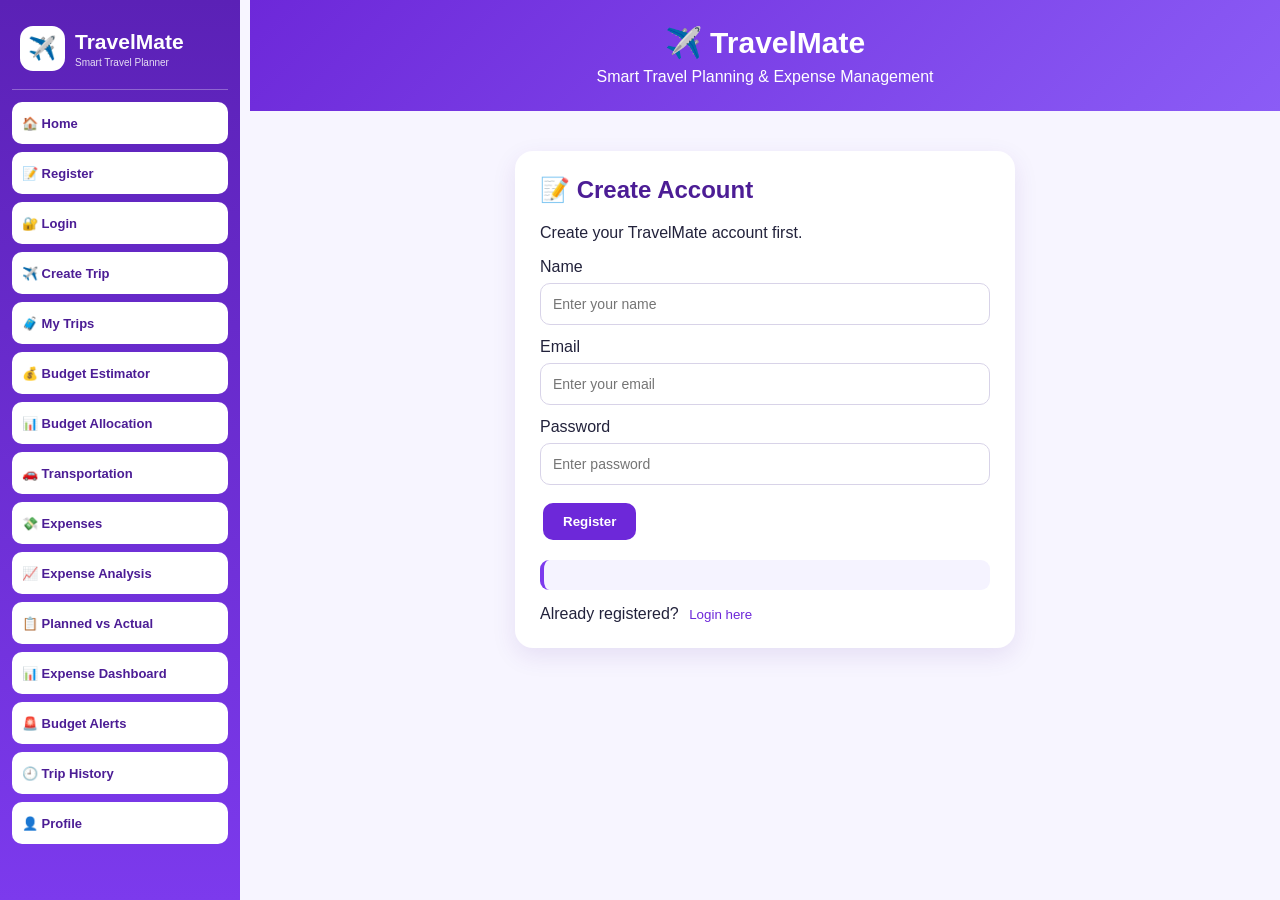
<file: index.html>
<!DOCTYPE html>
<html lang="en">
<head>
<meta charset="UTF-8">
<meta name="viewport" content="width=device-width, initial-scale=1.0">

<title>TravelMate - Smart Travel Planner</title>

<style>

*{
box-sizing:border-box;
}

body{
margin:0;
font-family:Arial,sans-serif;
background:#f7f5ff;
color:#22223b;
padding-left:250px;
}

nav{
position:fixed;
left:0;
top:0;
width:240px;
height:100vh;
background:linear-gradient(180deg,#5b21b6,#7c3aed);
padding:18px 12px;
overflow-y:auto;
z-index:1000;
}

.sidebar-brand{
display:flex;
align-items:center;
gap:10px;
padding:8px 8px 18px;
margin-bottom:8px;
border-bottom:1px solid rgba(255,255,255,.3);
}

.brand-logo{
width:45px;
height:45px;
display:flex;
align-items:center;
justify-content:center;
background:white;
border-radius:13px;
font-size:23px;
}

.brand-title{
color:white;
font-size:21px;
font-weight:bold;
}

.brand-subtitle{
color:white;
font-size:10px;
opacity:.85;
margin-top:3px;
}

nav button{
width:100%;
min-height:42px;
padding:10px;
margin:4px 0;
border:none;
border-radius:10px;
background:white;
color:#4c1d95;
text-align:left;
font-size:13px;
font-weight:bold;
cursor:pointer;
}

nav button:hover{
background:#ede9fe;
color:#6d28d9;
}

header{
background:linear-gradient(135deg,#6d28d9,#8b5cf6);
color:white;
text-align:center;
padding:25px;
}

header h1{
margin:0;
font-size:30px;
}

header p{
margin:8px 0 0;
}

.container{
width:94%;
max-width:1100px;
margin:25px auto;
}

.card{
background:white;
padding:25px;
margin-bottom:22px;
border-radius:18px;
box-shadow:0 8px 25px rgba(76,29,149,.10);
}

.card h2{
color:#4c1d95;
margin-top:0;
}

.card h3{
color:#5b21b6;
}

input,
select{
width:100%;
padding:12px;
margin:7px 0 13px;
border:1px solid #d8d3e8;
border-radius:10px;
background:white;
font-size:14px;
}

input:focus,
select:focus{
outline:none;
border-color:#7c3aed;
}

.main-btn{
background:#6d28d9;
color:white;
padding:11px 20px;
margin:5px 3px;
border:none;
border-radius:10px;
cursor:pointer;
font-weight:bold;
}

.main-btn:hover{
background:#5b21b6;
}

.edit-btn{
background:#f59e0b;
color:white;
padding:8px 13px;
border:none;
border-radius:8px;
cursor:pointer;
}

.delete-btn{
background:#dc2626;
color:white;
padding:8px 13px;
border:none;
border-radius:8px;
cursor:pointer;
}

.result{
margin-top:15px;
padding:15px;
background:#f5f3ff;
border-left:4px solid #7c3aed;
border-radius:9px;
}

.trip-box,
.expense-box{
background:#faf9ff;
border:1px solid #e5e0f5;
padding:16px;
margin:12px 0;
border-radius:12px;
}

.dashboard-grid{
display:grid;
grid-template-columns:repeat(2,1fr);
gap:15px;
}

.dashboard-box{
background:#faf9ff;
border:1px solid #e5e0f5;
padding:20px;
border-radius:12px;
text-align:center;
}

.dashboard-number{
font-size:28px;
font-weight:bold;
color:#6d28d9;
}

.profile-header{
display:flex;
align-items:center;
gap:15px;
}

.profile-icon{
width:65px;
height:65px;
display:flex;
align-items:center;
justify-content:center;
background:#ede9fe;
color:#6d28d9;
border-radius:50%;
font-size:32px;
}

.auth-card{
max-width:500px;
margin:40px auto;
}

.auth-switch{
margin-top:15px;
}

.auth-switch button{
background:none;
color:#6d28d9;
border:none;
cursor:pointer;
}

.hidden{
display:none !important;
}

@media(max-width:768px){

body{
padding-left:190px;
}

nav{
width:180px;
}

nav button{
font-size:11px;
padding:8px;
}

.brand-title{
font-size:17px;
}

.brand-subtitle{
font-size:8px;
}

.dashboard-grid{
grid-template-columns:1fr;
}

header h1{
font-size:23px;
}

}

</style>
</head>

<body>

<nav>

<div class="sidebar-brand">

<div class="brand-logo">
✈️
</div>

<div>

<div class="brand-title">
TravelMate
</div>

<div class="brand-subtitle">
Smart Travel Planner
</div>

</div>

</div>

<button onclick="showSection('homeSection')">
🏠 Home
</button>

<button onclick="showSection('registerSection')">
📝 Register
</button>

<button onclick="showSection('loginSection')">
🔐 Login
</button>

<button onclick="showSection('tripSection')">
✈️ Create Trip
</button>

<button onclick="showSection('myTripsSection');loadTrips()">
🧳 My Trips
</button>

<button onclick="showSection('budgetSection')">
💰 Budget Estimator
</button>

<button onclick="showSection('allocationSection')">
📊 Budget Allocation
</button>

<button onclick="showSection('transportSection')">
🚗 Transportation
</button>

<button onclick="showSection('expenseSection');loadExpenses()">
💸 Expenses
</button>

<button onclick="showSection('analysisSection');loadExpenseAnalysis()">
📈 Expense Analysis
</button>

<button onclick="showSection('plannedActualSection');loadPlannedActual()">
📋 Planned vs Actual
</button>

<button onclick="showSection('dashboardSection');loadExpenseDashboard()">
    📊 Expense Dashboard
</button>

<button onclick="showSection('alertSection')">
🚨 Budget Alerts
</button>

<button onclick="showSection('historySection');loadTripHistory()">
🕘 Trip History
</button>

<button onclick="showProfile()">
👤 Profile
</button>

</nav>

<header>

<h1>
✈️ TravelMate
</h1>

<p>
Smart Travel Planning & Expense Management
</p>

</header>

<div class="container">

    <!-- HOME SECTION -->

<section id="homeSection" class="card">

<h2>🏠 Welcome to TravelMate</h2>

<p>
Plan your trips, manage expenses, compare transportation,
track budgets and maintain your travel history in one place.
</p>

<div class="dashboard-grid">

<div class="dashboard-box">
<div class="dashboard-number">✈️</div>
<h3>Plan Trips</h3>
<p>Create and manage your trips easily.</p>
</div>

<div class="dashboard-box">
<div class="dashboard-number">💰</div>
<h3>Manage Budget</h3>
<p>Estimate and track your travel budget.</p>
</div>

<div class="dashboard-box">
<div class="dashboard-number">💸</div>
<h3>Track Expenses</h3>
<p>Add and analyze your travel expenses.</p>
</div>

<div class="dashboard-box">
<div class="dashboard-number">📊</div>
<h3>Travel Analytics</h3>
<p>View planned and actual expenses.</p>
</div>

</div>

</section>


<!-- REGISTER SECTION -->

<section id="registerSection" class="card auth-card hidden">

<h2>📝 Create Account</h2>

<p>Create your TravelMate account first.</p>

<label>Name</label>

<input
type="text"
id="registerName"
placeholder="Enter your name"
>

<label>Email</label>

<input
type="email"
id="registerEmail"
placeholder="Enter your email"
>

<label>Password</label>

<input
type="password"
id="registerPassword"
placeholder="Enter password"
>

<button
class="main-btn"
onclick="registerUser()"
>
Register
</button>

<div
id="registerResult"
class="result"
>
</div>

<div class="auth-switch">

Already registered?

<button onclick="showSection('loginSection')">
Login here
</button>

</div>

</section>


<!-- LOGIN SECTION -->

<section id="loginSection" class="card auth-card hidden">

<h2>🔐 Login</h2>

<p>Login to continue to TravelMate.</p>

<label>Email</label>

<input
type="email"
id="loginEmail"
placeholder="Enter your email"
>

<label>Password</label>

<input
type="password"
id="loginPassword"
placeholder="Enter password"
>

<button
class="main-btn"
onclick="loginUser()"
>
Login
</button>

<div
id="loginResult"
class="result"
>
</div>

<div class="auth-switch">

Don't have an account?

<button onclick="showSection('registerSection')">
Register here
</button>

</div>

</section>


<!-- CREATE TRIP SECTION -->

<section id="tripSection" class="card hidden">

<h2>✈️ Create Trip</h2>

<input
type="hidden"
id="tripId"
>

<label>From</label>

<input
type="text"
id="fromPlace"
placeholder="Enter starting place"
>

<label>To</label>

<input
type="text"
id="toPlace"
placeholder="Enter destination"
>

<label>Start Date</label>

<input
type="date"
id="startDate"
>

<label>End Date</label>

<input
type="date"
id="endDate"
>

<label>Budget</label>

<input
type="number"
id="tripBudget"
placeholder="Enter trip budget"
>

<button
class="main-btn"
onclick="saveTrip()"
>
Create Trip
</button>

<button
class="main-btn hidden"
id="updateTripBtn"
onclick="updateTrip()"
>
Update Trip
</button>

<button
class="main-btn"
onclick="clearTripForm()"
>
Clear
</button>

<div
id="tripResult"
class="result"
>
</div>

</section>


<!-- MY TRIPS SECTION -->

<section id="myTripsSection" class="card hidden">

<h2>🧳 My Trips</h2>

<div id="tripsContainer">

<p>No trips loaded.</p>

</div>

</section>


<!-- BUDGET ESTIMATOR SECTION -->

<section id="budgetSection" class="card hidden">

<h2>💰 Budget Estimator</h2>

<label>Number of Days</label>

<input
type="number"
id="budgetDays"
placeholder="Example: 5"
>

<label>Daily Cost</label>

<input
type="number"
id="dailyCost"
placeholder="Example: 1000"
>

<label>Transportation Cost</label>

<input
type="number"
id="transportCost"
placeholder="Example: 2000"
>

<label>Accommodation Cost</label>

<input
type="number"
id="accommodationCost"
placeholder="Example: 3000"
>

<button
class="main-btn"
onclick="calculateBudget()"
>
Calculate Budget
</button>

<div
id="budgetResult"
class="result"
>
</div>

</section>

   <!-- BUDGET ALLOCATION -->

<section id="allocationSection" class="card hidden">

<h2>📊 Budget Allocation</h2>

<label>Total Budget</label>

<input
type="number"
id="allocationBudget"
placeholder="Enter total budget"
>

<label>Food Percentage</label>

<input
type="number"
id="foodPercent"
placeholder="Example: 30"
>

<label>Travel Percentage</label>

<input
type="number"
id="travelPercent"
placeholder="Example: 25"
>

<label>Accommodation Percentage</label>

<input
type="number"
id="accommodationPercent"
placeholder="Example: 30"
>

<label>Others Percentage</label>

<input
type="number"
id="otherPercent"
placeholder="Example: 15"
>

<button
class="main-btn"
onclick="calculateAllocation()"
>
Calculate Allocation
</button>

<div
id="allocationResult"
class="result"
>
</div>

</section>


<!-- TRANSPORTATION -->

<section id="transportSection" class="card hidden">

<h2>🚗 Transportation Comparison</h2>

<label>Distance (KM)</label>

<input
type="number"
id="distance"
placeholder="Enter distance"
>

<button
class="main-btn"
onclick="compareTransport()"
>
Compare
</button>

<div
id="transportResult"
class="result"
>
</div>

</section>


<!-- EXPENSE SECTION -->

<section id="expenseSection" class="card hidden">

<h2>💸 Expenses</h2>

<label>Expense Name</label>

<input
type="text"
id="expenseName"
placeholder="Example: Food"
>

<label>Category</label>

<select id="expenseCategory">

<option value="Food">Food</option>

<option value="Travel">Travel</option>

<option value="Accommodation">Accommodation</option>

<option value="Shopping">Shopping</option>

<option value="Others">Others</option>

</select>

<label>Amount</label>

<input
type="number"
id="expenseAmount"
placeholder="Enter amount"
>

<label>Expense Date</label>

<input
type="date"
id="expenseDate"
>

<button
class="main-btn"
onclick="addExpense()"
>
Add Expense
</button>

<div
id="expenseResult"
class="result"
>
</div>

<h3>My Expenses</h3>

<div id="expenseList">

<p>No expenses loaded.</p>

</div>

</section>


<!-- EXPENSE ANALYSIS -->

<section id="analysisSection" class="card hidden">

    <h2>📈 Expense Analysis</h2>

    <!-- TOTAL & HIGHEST EXPENSE -->
    <div class="dashboard-grid">

        <div class="dashboard-box">
            <h3>Total Expense</h3>

            <div
                id="analysisTotal"
                class="dashboard-number"
            >
                ₹0
            </div>
        </div>


        <div class="dashboard-box">
            <h3>Highest Expense</h3>

            <div
                id="analysisHighest"
                class="dashboard-number"
            >
                No expenses
            </div>
        </div>

    </div>


    <!-- CATEGORY WISE EXPENSES -->

    <div
        id="analysisResult"
        class="result"
    >
    </div>

</section>


<!-- PLANNED VS ACTUAL -->

<section id="plannedActualSection" class="card hidden">

<h2>📋 Planned vs Actual</h2>

<label>Planned Budget</label>

<input
type="number"
id="plannedAmount"
placeholder="Enter planned amount"
>

<label>Actual Expense</label>

<input
type="number"
id="actualAmount"
placeholder="Enter actual expense"
>

<button
class="main-btn"
onclick="calculatePlannedActual()"
>
Compare
</button>

<div
id="plannedActualResult"
class="result"
>
</div>

</section>


  <!-- EXPENSE DASHBOARD -->

<section id="dashboardSection" class="card hidden">

    <h2>📊 Expense Dashboard</h2>

    <div class="dashboard-grid">

        <div class="dashboard-box">

            <h3>💰 Total Expense</h3>

            <div
                id="dashboardTotalExpense"
                class="dashboard-number"
            >
                ₹0
            </div>

        </div>


        <div class="dashboard-box">

            <h3>🔝 Highest Expense</h3>

            <div
                id="dashboardHighestExpense"
                class="dashboard-number"
            >
                ₹0
            </div>

        </div>


        <div class="dashboard-box">

            <h3>🍴 Food</h3>

            <div
                id="dashboardFoodExpense"
                class="dashboard-number"
            >
                ₹0
            </div>

        </div>


        <div class="dashboard-box">

            <h3>🚌 Travel</h3>

            <div
                id="dashboardTravelExpense"
                class="dashboard-number"
            >
                ₹0
            </div>

        </div>


        <div class="dashboard-box">

            <h3>🏨 Accommodation</h3>

            <div
                id="dashboardAccommodationExpense"
                class="dashboard-number"
            >
                ₹0
            </div>

        </div>


        <div class="dashboard-box">

            <h3>🛍️ Shopping</h3>

            <div
                id="dashboardShoppingExpense"
                class="dashboard-number"
            >
                ₹0
            </div>

        </div>


        <div class="dashboard-box">

            <h3>📦 Others</h3>

            <div
                id="dashboardOthersExpense"
                class="dashboard-number"
            >
                ₹0
            </div>

        </div>

    </div>

    <div
        id="dashboardResult"
        class="result"
    >
    </div>

</section>


<!-- BUDGET ALERTS -->

<section id="alertSection" class="card hidden">

<h2>🚨 Budget Alerts</h2>

<label>Total Budget</label>

<input
type="number"
id="alertBudget"
placeholder="Enter total budget"
>

<label>Current Expenses</label>

<input
type="number"
id="alertExpenses"
placeholder="Enter expenses"
>

<button
class="main-btn"
onclick="checkBudgetAlert()"
>
Check Budget
</button>

<div
id="alertResult"
class="result"
>
</div>

</section>


<!-- TRIP HISTORY -->

<section id="historySection" class="card hidden">

<h2>🕘 Trip History</h2>

<div id="tripHistoryContainer">

<p>Trip history will appear here.</p>

</div>

</section>


  <!-- PROFILE -->

<section id="profileSection" class="card hidden">

<div class="profile-header">

<div class="profile-icon">
👤
</div>

<div>

<h2>My Profile</h2>

<p>
Manage your TravelMate profile
</p>

</div>

</div>

<label>Name</label>

<input
type="text"
id="profileName"
placeholder="Enter your name"
>

<label>Email</label>

<input
type="email"
id="profileEmail"
placeholder="Email"
>

<label>Phone</label>

<input
type="text"
id="profilePhone"
placeholder="Enter phone number"
>

<button
class="main-btn"
onclick="updateProfile()"
>
Update Profile
</button>

<button
class="main-btn"
onclick="logoutUser()"
>
Logout
</button>

<div
id="profileResult"
class="result"
>
</div>

</section>

<script>

const BASE_URL = "http://localhost/TravelMate/backend/";

function getCurrentUser(){

    return localStorage.getItem("currentUser");

}


function showSection(sectionId){

    const sections = document.querySelectorAll("section");

    sections.forEach(function(section){

        section.classList.add("hidden");

    });

    const selected =
        document.getElementById(sectionId);

    if(selected){

        selected.classList.remove("hidden");

    }

}

/* REGISTER */

async function registerUser(){

    const name =
        document.getElementById("registerName").value.trim();

    const email =
        document.getElementById("registerEmail").value.trim();

    const password =
        document.getElementById("registerPassword").value.trim();

    const result =
        document.getElementById("registerResult");

    if(name === "" || email === "" || password === ""){

        result.innerHTML =
            "Please fill all fields.";

        return;
    }

    try{

        const response = await fetch(
            BASE_URL + "register.php",
            {
                method: "POST",

                headers: {
                    "Content-Type": "application/json"
                },

                body: JSON.stringify({
                    name: name,
                    email: email,
                    password: password
                })
            }
        );

        const data = await response.json();

        if(data.success){

            result.innerHTML =
                "Registration successful. Please login.";

            document.getElementById("loginEmail").value =
                email;

            document.getElementById("registerName").value =
                "";

            document.getElementById("registerEmail").value =
                "";

            document.getElementById("registerPassword").value =
                "";

            setTimeout(function(){

                showSection("loginSection");

            }, 1000);

        }
        else{

            result.innerHTML =
                data.message || "Registration failed.";

        }

    }
    catch(error){

        console.error(error);

        result.innerHTML =
            "Registration failed. Check XAMPP and PHP.";

    }

}

/* LOGIN */

async function loginUser(){

    const email =
        document.getElementById("loginEmail").value.trim();

    const password =
        document.getElementById("loginPassword").value.trim();

    const result =
        document.getElementById("loginResult");


    if(email === "" || password === ""){

        result.innerHTML =
            "Please enter email and password.";

        return;

    }


    try{

        const response = await fetch(
            BASE_URL + "Login.php",
            {
                method:"POST",

                headers:{
                    "Content-Type":"application/json"
                },

                body:JSON.stringify({

                    email:email,

                    password:password

                })
            }
        );


        const data =
            await response.json();


        if(data.success){

            localStorage.setItem(
                "currentUser",
                email
            );

            localStorage.setItem(
                "userEmail",
                email
            );


            result.innerHTML =
                "Login successful.";


            setTimeout(function(){

                showSection("homeSection");

            },700);

        }
        else{

            result.innerHTML =
                data.message || "Invalid login details.";

        }

    }
    catch(error){

        console.error(error);

        result.innerHTML =
            "Login failed. Check XAMPP and backend.";

    }

}


/* LOGOUT */

function logoutUser(){

    localStorage.removeItem("currentUser");

    localStorage.removeItem("userEmail");

    showSection("loginSection");

}

   /* CREATE TRIP */

async function saveTrip(){

    const fromPlace =
        document.getElementById("fromPlace").value.trim();

    const toPlace =
        document.getElementById("toPlace").value.trim();

    const startDate =
        document.getElementById("startDate").value;

    const endDate =
        document.getElementById("endDate").value;

    const budget =
        Number(
            document.getElementById("tripBudget").value
        );

    const result =
        document.getElementById("tripResult");

    const userEmail =
        getCurrentUser();

    if(!userEmail){

        result.innerHTML =
            "Please login first.";

        return;
    }

    if(
        fromPlace === "" ||
        toPlace === "" ||
        startDate === "" ||
        endDate === "" ||
        budget <= 0
    ){

        result.innerHTML =
            "Please fill all fields.";

        return;
    }

    if(endDate < startDate){

        result.innerHTML =
            "End date must be after start date.";

        return;
    }

    try{

        const response =
            await fetch(
                BASE_URL + "CreateTrip.php",
                {
                    method:"POST",

                    headers:{
                        "Content-Type":
                            "application/json"
                    },

                    body:JSON.stringify({

                        user_email:userEmail,

                        start_place:fromPlace,

                        destination:toPlace,

                        start_date:startDate,

                        end_date:endDate,

                        budget:budget

                    })
                }
            );

        const data =
            await response.json();

        if(data.success){

            result.innerHTML =
                "Trip created successfully.";

            document.getElementById(
                "fromPlace"
            ).value = "";

            document.getElementById(
                "toPlace"
            ).value = "";

            document.getElementById(
                "startDate"
            ).value = "";

            document.getElementById(
                "endDate"
            ).value = "";

            document.getElementById(
                "tripBudget"
            ).value = "";

            loadTrips();

        }
        else{

            result.innerHTML =
                data.message ||
                "Trip creation failed.";

        }

    }
    catch(error){

        console.error(error);

        result.innerHTML =
            "Trip creation failed. Check backend.";

    }

}


/* CLEAR TRIP FORM */

function clearTripForm(){

    document.getElementById("fromPlace").value = "";

    document.getElementById("toPlace").value = "";

    document.getElementById("startDate").value = "";

    document.getElementById("endDate").value = "";

    document.getElementById("tripBudget").value = "";

    document.getElementById("tripResult").innerHTML = "";

}


/* LOAD MY TRIPS */

async function loadTrips(){

    const userEmail = getCurrentUser();

    const tripsContainer =
        document.getElementById("tripsContainer");

    if(!tripsContainer){
        return;
    }

    if(!userEmail){

        tripsContainer.innerHTML =
            "<p>Please login first.</p>";

        return;
    }

    tripsContainer.innerHTML =
        "<p>Loading trips...</p>";

    try{

        const response = await fetch(
            BASE_URL +
            "getTrips.php?user_email=" +
            encodeURIComponent(userEmail)
        );

        const data = await response.json();

        let trips = data;

        if(data.trips){
            trips = data.trips;
        }

        if(!Array.isArray(trips)){
            trips = [];
        }

        if(trips.length === 0){

            tripsContainer.innerHTML =
                "<p>No trips found.</p>";

            return;
        }

        let html = "";

        trips.forEach(function(trip){

            const tripId =
                trip.id || trip.trip_id;

            const startPlace =
                trip.start_place ||
                trip.from_place ||
                "";

            const destination =
                trip.destination ||
                trip.to_place ||
                "";

            const startDate =
                trip.start_date || "";

            const endDate =
                trip.end_date || "";

            const budget =
                Number(trip.budget || 0);

            html += `

                <div class="trip-box">

                    <h3>
                        ✈️ ${startPlace}
                        →
                        ${destination}
                    </h3>

                    <p>
                        Start Date:
                        ${startDate}
                    </p>

                    <p>
                        End Date:
                        ${endDate}
                    </p>

                    <p>
                        Budget:
                        ₹${budget.toFixed(2)}
                    </p>

                    <button
                        class="edit-btn"
                        onclick="editTrip(${tripId})"
                    >
                        ✏️ Update
                    </button>

                    <button
                        class="delete-btn"
                        onclick="deleteTrip('${tripId}')"
                    >
                        🗑️ Delete
                    </button>

                </div>

            `;

        });

        tripsContainer.innerHTML = html;

    }
    catch(error){

        console.error(
            "Load Trips Error:",
            error
        );

        tripsContainer.innerHTML =
            "<p>Unable to load trips.</p>";

    }

}

     /* DELETE TRIP */

async function deleteTrip(tripId){

    if(!tripId){

        alert("Trip ID is missing.");

        return;
    }

    if(!confirm("Are you sure you want to delete this trip?")){

        return;
    }

    try{

        const response = await fetch(
            BASE_URL + "deleteTrip.php",
            {
                method:"POST",

                headers:{
                    "Content-Type":"application/json"
                },

                body:JSON.stringify({

                    trip_id:tripId

                })
            }
        );

        const data =
            await response.json();

        if(data.success){

            alert(
                "Trip deleted successfully."
            );

            loadTrips();

        }
        else{

            alert(
                data.message ||
                "Trip delete failed."
            );

        }

    }
    catch(error){

        console.error(
            "Delete Trip Error:",
            error
        );

        alert(
            "Trip delete failed. Check backend."
        );

    }

}

/* UPDATE TRIP */

async function updateTrip(){

    const tripId =
        document.getElementById("tripId").value;

    const startPlace =
        document.getElementById("fromPlace").value.trim();

    const destination =
        document.getElementById("toPlace").value.trim();

    const startDate =
        document.getElementById("startDate").value;

    const endDate =
        document.getElementById("endDate").value;

    const budget =
        Number(
            document.getElementById("tripBudget").value
        );

    const result =
        document.getElementById("tripResult");

    if(!tripId){

        result.innerHTML =
            "Trip ID is missing.";

        return;
    }

    if(
        startPlace === "" ||
        destination === "" ||
        startDate === "" ||
        endDate === "" ||
        budget <= 0
    ){

        result.innerHTML =
            "Please fill all trip fields.";

        return;
    }

    try{

        const response = await fetch(
            BASE_URL + "UpdateTrip.php",
            {
                method:"POST",

                headers:{
                    "Content-Type":"application/json"
                },

                body:JSON.stringify({

                    id:tripId,

                    start_place:startPlace,

                    destination:destination,

                    start_date:startDate,

                    end_date:endDate,

                    budget:budget

                })
            }
        );

        const data =
            await response.json();

        if(data.success){

            result.innerHTML =
                "Trip updated successfully.";

            document.getElementById("tripId").value = "";

            document.getElementById("updateTripBtn")
                .classList.add("hidden");

            loadTrips();

        }
        else{

            result.innerHTML =
                data.message ||
                "Trip update failed.";

        }

    }
    catch(error){

        console.error(
            "Update Trip Error:",
            error
        );

        result.innerHTML =
            "Trip update failed. Check backend.";

    }

}

/* EDIT TRIP */

async function editTrip(tripId){

    if(!tripId){

        alert("Trip ID is missing.");

        return;
    }

    try{

        const response = await fetch(
            BASE_URL +
            "getTrip.php?id=" +
            encodeURIComponent(tripId)
        );

        const data =
            await response.json();

        let trip = data;

        if(data.trip){
            trip = data.trip;
        }

        if(Array.isArray(trip)){
            trip = trip[0];
        }

        if(!trip){

            alert("Trip not found.");

            return;
        }

        document.getElementById("tripId").value =
            trip.id || trip.trip_id || "";

        document.getElementById("fromPlace").value =
            trip.start_place ||
            trip.from_place ||
            "";

        document.getElementById("toPlace").value =
            trip.destination ||
            trip.to_place ||
            "";

        document.getElementById("startDate").value =
            trip.start_date || "";

        document.getElementById("endDate").value =
            trip.end_date || "";

        document.getElementById("tripBudget").value =
            trip.budget || "";

        showSection("tripSection");

        const updateButton =
            document.getElementById("updateTripBtn");

        if(updateButton){
            updateButton.classList.remove("hidden");
        }

    }
    catch(error){

        console.error(
            "Edit Trip Error:",
            error
        );

        alert(
            "Unable to load trip details."
        );

    }

}
                       


     /* ADD EXPENSE */

async function addExpense(){

    const name =
        document.getElementById("expenseName").value.trim();

    const category =
        document.getElementById("expenseCategory").value;

    const amount =
        Number(document.getElementById("expenseAmount").value);

    const date =
        document.getElementById("expenseDate").value;

    const result =
        document.getElementById("expenseResult");

    const userEmail =
        getCurrentUser();

    if(!userEmail){

        result.innerHTML =
            "Please login first.";

        return;

    }

    if(
        name === "" ||
        category === "" ||
        amount <= 0 ||
        date === ""
    ){

        result.innerHTML =
            "Please fill all expense fields.";

        return;

    }

    try{

        const response = await fetch(
            BASE_URL + "addExpense.php",
            {
                method:"POST",
                headers:{
                    "Content-Type":"application/json"
                },
                body:JSON.stringify({

                    user_email:userEmail,

                    expense_name:name,

                    category:category,

                    amount:amount,

                    expense_date:date

                })
            }
        );

        const data = await response.json();

        if(data.success){

            result.innerHTML =
                "Expense added successfully.";

            document.getElementById("expenseName").value = "";
            document.getElementById("expenseAmount").value = "";
            document.getElementById("expenseDate").value = "";

            loadExpenses();
            loadExpenseAnalysis();

        }
        else{

            result.innerHTML =
                data.message ||
                "Failed to add expense.";

        }

    }
    catch(error){

        console.error(error);

        result.innerHTML =
            "Expense failed. Check backend.";

    }

}


    /* LOAD EXPENSES */

async function loadExpenses(){

    const container =
        document.getElementById("expenseList");

    if(!container){
        return;
    }

    const userEmail =
        getCurrentUser();

    if(!userEmail){

        container.innerHTML =
            "<p>Please login first.</p>";

        return;
    }

    container.innerHTML =
        "<p>Loading expenses...</p>";

    try{

        const response = await fetch(
            BASE_URL +
            "getExpenses.php?user_email=" +
            encodeURIComponent(userEmail)
        );

        const data =
            await response.json();

        let expenses = data;

        if(data.expenses){
            expenses = data.expenses;
        }

        if(!Array.isArray(expenses)){
            expenses = [];
        }

        if(expenses.length === 0){

            container.innerHTML =
                "<p>No expenses found.</p>";

            return;
        }

        let html = "";

        expenses.forEach(function(expense){

            html += `

                <div class="expense-box">

                    <div>

                        <strong>
                            ${expense.expense_name || ""}
                        </strong>

                        <br>

                        <small>
                            ${expense.category || ""}
                            |
                            ${expense.expense_date || ""}
                        </small>

                    </div>

                    <div>

                        <strong>
                            ₹${Number(
                                expense.amount || 0
                            ).toFixed(2)}
                        </strong>

                        <button
                            class="delete-btn"
                            onclick="deleteExpense(${expense.id})"
                        >
                            🗑️
                        </button>

                    </div>

                </div>

            `;

        });

        container.innerHTML = html;

    }
    catch(error){

        console.error(
            "Load Expenses Error:",
            error
        );

        container.innerHTML =
            "<p>Unable to load expenses.</p>";

    }

}
   /* DELETE EXPENSE */

    async function deleteExpense(expenseId){

    if(!expenseId){

        alert("Expense ID is missing.");

        return;
    }

    if(!confirm("Are you sure you want to delete this expense?")){

        return;
    }

    const userEmail =
        getCurrentUser();

    if(!userEmail){

        alert("Please login first.");

        return;
    }

    try{

        const response = await fetch(
            BASE_URL + "deleteExpense.php",
            {
                method:"POST",

                headers:{
                    "Content-Type":"application/json"
                },

                body:JSON.stringify({

                    id:expenseId,

                    user_email:userEmail

                })
            }
        );

        const data =
            await response.json();

        if(data.success){

            alert(
                "Expense deleted successfully."
            );

            loadExpenses();

            loadExpenseAnalysis();

            loadExpenseDashboard();

        }
        else{

            alert(
                data.message ||
                "Expense delete failed."
            );

        }

    }
    catch(error){

        console.error(
            "Delete Expense Error:",
            error
        );

        alert(
            "Expense delete failed. Check backend."
        );

    }

}


    /* EXPENSE ANALYSIS */

async function loadExpenseAnalysis(){

    const totalElement =
        document.getElementById("analysisTotal");

    const highestElement =
        document.getElementById("analysisHighest");

    const resultElement =
        document.getElementById("analysisResult");


    if(!totalElement || !highestElement || !resultElement){

        return;

    }


    const userEmail =
        getCurrentUser();


    if(!userEmail){

        totalElement.innerHTML = "₹0";

        highestElement.innerHTML =
            "Please login first.";

        resultElement.innerHTML = "";

        return;

    }


    try{

        const response = await fetch(
            BASE_URL +
            "getExpenses.php?user_email=" +
            encodeURIComponent(userEmail)
        );


        const data =
            await response.json();


        let expenses = data;


        if(data.expenses){

            expenses = data.expenses;

        }


        if(!Array.isArray(expenses)){

            expenses = [];

        }


        /* TOTAL EXPENSE */

        let total = 0;


        /* HIGHEST EXPENSE */

        let highestExpense = null;


        /* CATEGORY GROUPS */

        const categories = {};


        expenses.forEach(function(expense){

            const amount =
                Number(expense.amount || 0);


            const expenseName =
                expense.expense_name ||
                "Expense";


            const category =
                String(
                    expense.category || "Others"
                ).trim();


            /* TOTAL */

            total += amount;


            /* HIGHEST */

            if(
                !highestExpense ||
                amount >
                Number(highestExpense.amount || 0)
            ){

                highestExpense = expense;

            }


            /* CATEGORY */

            if(!categories[category]){

                categories[category] = [];

            }


            categories[category].push({

                name: expenseName,

                amount: amount

            });

        });


        /* SHOW TOTAL */

        totalElement.innerHTML =
            "₹" + total.toFixed(2);


        /* SHOW HIGHEST */

        if(highestExpense){

            highestElement.innerHTML =
                (highestExpense.expense_name ||
                "Expense")
                +
                " — ₹"
                +
                Number(
                    highestExpense.amount || 0
                ).toFixed(2);

        }
        else{

            highestElement.innerHTML =
                "No expenses";

        }


        /* CATEGORY DISPLAY */

        resultElement.innerHTML = "";


        const categoryNames =
            Object.keys(categories);


        if(categoryNames.length === 0){

            resultElement.innerHTML =
                "<p>No expenses added yet.</p>";

            return;

        }


        categoryNames.forEach(function(category){

            const categoryBox =
                document.createElement("div");


            categoryBox.className =
                "dashboard-box";


            const heading =
                document.createElement("h3");


            heading.innerHTML =
                "📂 " + category;


            categoryBox.appendChild(heading);


            categories[category].forEach(
                function(item){

                    const expenseLine =
                        document.createElement("p");


                    expenseLine.innerHTML =
                        item.name +
                        " — ₹" +
                        item.amount.toFixed(2);


                    categoryBox.appendChild(
                        expenseLine
                    );

                }
            );


            resultElement.appendChild(
                categoryBox
            );

        });


    }
    catch(error){

        console.error(
            "Expense Analysis Error:",
            error
        );
             
             }

            }

   /* BUDGET ESTIMATOR */

async function calculateBudget(){

    const days =
        Number(document.getElementById("budgetDays").value);

    const dailyCost =
        Number(document.getElementById("dailyCost").value);

    const transportCost =
        Number(document.getElementById("transportCost").value);

    const accommodationCost =
        Number(
            document.getElementById("accommodationCost").value
        );

    const result =
        document.getElementById("budgetResult");

    const userEmail =
        getCurrentUser();

    if(!userEmail){

        result.innerHTML =
            "Please login first.";

        return;

    }

    if(
        days <= 0 ||
        dailyCost < 0 ||
        transportCost < 0 ||
        accommodationCost < 0
    ){

        result.innerHTML =
            "Please enter valid values.";

        return;

    }

    const totalBudget =
        (days * dailyCost) +
        transportCost +
        accommodationCost;

    result.innerHTML =
        "Estimated Budget: ₹" +
        totalBudget.toFixed(2);

    try{

        const response = await fetch(
            BASE_URL + "saveBudget.php",
            {
                method:"POST",

                headers:{
                    "Content-Type":"application/json"
                },

                body:JSON.stringify({

                    user_email:userEmail,

                    days:days,

                    daily_cost:dailyCost,

                    transport_cost:transportCost,

                    accommodation_cost:accommodationCost,

                    total_budget:totalBudget

                })
            }
        );

        const data = await response.json();

        console.log(data);

    }
    catch(error){

        console.error(error);

    }

}


    /* BUDGET ALLOCATION */

function calculateAllocation(){

    const totalBudget =
        Number(
            document.getElementById("allocationBudget").value
        );

    const foodPercent =
        Number(
            document.getElementById("foodPercent").value
        );

    const travelPercent =
        Number(
            document.getElementById("travelPercent").value
        );

    const accommodationPercent =
        Number(
            document.getElementById(
                "accommodationPercent"
            ).value
        );

    const otherPercent =
        Number(
            document.getElementById("otherPercent").value
        );

    const result =
        document.getElementById("allocationResult");

    if(totalBudget <= 0){

        result.innerHTML =
            "Please enter total budget.";

        return;

    }

    const totalPercent =
        foodPercent +
        travelPercent +
        accommodationPercent +
        otherPercent;

    if(totalPercent !== 100){

        result.innerHTML =
            "Total percentage must be 100%.";

        return;

    }

    const foodAmount =
        totalBudget * foodPercent / 100;

    const travelAmount =
        totalBudget * travelPercent / 100;

    const accommodationAmount =
        totalBudget *
        accommodationPercent / 100;

    const otherAmount =
        totalBudget * otherPercent / 100;

    result.innerHTML = `

        <div class="allocation-box">

            <p>
                🍴 Food:
                <strong>
                    ₹${foodAmount.toFixed(2)}
                </strong>
            </p>

            <p>
                🚌 Travel:
                <strong>
                    ₹${travelAmount.toFixed(2)}
                </strong>
            </p>

            <p>
                🏨 Accommodation:
                <strong>
                    ₹${accommodationAmount.toFixed(2)}
                </strong>
            </p>

            <p>
                📦 Others:
                <strong>
                    ₹${otherAmount.toFixed(2)}
                </strong>
            </p>

        </div>

    `;

}
   
     /* TRANSPORTATION COMPARISON */

function compareTransport(){

    const distance =
        Number(
            document.getElementById("distance").value
        );

    const result =
        document.getElementById("transportResult");

    if(distance <= 0){

        result.innerHTML =
            "Please enter valid distance.";

        return;
    }

    const options = [

        {
            name: "🚌 Bus",
            price: distance * 2
        },

        {
            name: "🚆 Train",
            price: distance * 1.5
        },

        {
            name: "🚗 Car",
            price: distance * 8
        },

        {
            name: "✈️ Flight",
            price: distance * 10
        }

    ];

    let html = "";

    options.forEach(function(option){

        html += `

            <div class="transport-card">

                <h3>
                    ${option.name}
                </h3>

                <p>
                    Distance: ${distance} KM
                </p>

                <strong>
                    ₹${option.price.toFixed(2)}
                </strong>

            </div>

        `;

    });

    const cheapest =
        options.reduce(function(previous, current){

            return current.price < previous.price
                ? current
                : previous;

        });

    html += `

        <div class="success-box">

            <strong>
                Cheapest Option:
            </strong>

            ${cheapest.name}
            — ₹${cheapest.price.toFixed(2)}

        </div>

    `;

    result.innerHTML = html;

}


/* PLANNED VS ACTUAL */

function calculatePlannedActual(){

    const planned =
        Number(
            document.getElementById("plannedAmount").value
        );

    const actual =
        Number(
            document.getElementById("actualAmount").value
        );

    const result =
        document.getElementById("plannedActualResult");

    if(planned <= 0 || actual < 0){

        result.innerHTML =
            "Please enter valid amounts.";

        return;

    }

    const difference =
        actual - planned;

    if(difference > 0){

        result.innerHTML = `

            <div class="danger-box">

                <h3>
                    ⚠️ Budget Exceeded
                </h3>

                <p>
                    Planned:
                    ₹${planned.toFixed(2)}
                </p>

                <p>
                    Actual:
                    ₹${actual.toFixed(2)}
                </p>

                <p>
                    Exceeded By:
                    <strong>
                        ₹${difference.toFixed(2)}
                    </strong>
                </p>

            </div>

        `;

    }
    else if(difference < 0){

        result.innerHTML = `

            <div class="success-box">

                <h3>
                    ✅ Within Budget
                </h3>

                <p>
                    Planned:
                    ₹${planned.toFixed(2)}
                </p>

                <p>
                    Actual:
                    ₹${actual.toFixed(2)}
                </p>

                <p>
                    Saved:
                    <strong>
                        ₹${Math.abs(difference).toFixed(2)}
                    </strong>
                </p>

            </div>

        `;

    }
    else{

        result.innerHTML = `

            <div class="info-box">

                <h3>
                    ➖ Budget Exactly Used
                </h3>

                <p>
                    Planned and actual amount are equal.
                </p>

            </div>

        `;

    }

}

   
    /* EXPENSE DASHBOARD */

   async function loadExpenseDashboard(){

    const totalElement =
        document.getElementById("dashboardTotalExpense");

    const highestElement =
        document.getElementById("dashboardHighestExpense");

    const foodElement =
        document.getElementById("dashboardFoodExpense");

    const travelElement =
        document.getElementById("dashboardTravelExpense");

    const accommodationElement =
        document.getElementById("dashboardAccommodationExpense");

    const shoppingElement =
        document.getElementById("dashboardShoppingExpense");

    const othersElement =
        document.getElementById("dashboardOthersExpense");

    if(!totalElement){
        return;
    }

    const userEmail =
        getCurrentUser();

    if(!userEmail){
        return;
    }

    try{

        const response = await fetch(
            BASE_URL +
            "getExpenses.php?user_email=" +
            encodeURIComponent(userEmail)
        );

        const data = await response.json();

        let expenses = data;

        if(data.expenses){
            expenses = data.expenses;
        }

        if(!Array.isArray(expenses)){
            expenses = [];
        }

        let total = 0;

        let food = 0;
        let travel = 0;
        let accommodation = 0;
        let shopping = 0;
        let others = 0;

        let highestExpense = null;

        expenses.forEach(function(expense){

            const amount =
                Number(expense.amount || 0);

            const category =
                String(expense.category || "")
                .trim()
                .toLowerCase();

            total += amount;

            if(
                !highestExpense ||
                amount > Number(highestExpense.amount || 0)
            ){

                highestExpense = expense;

            }

            if(category === "food"){

                food += amount;

            }
            else if(category === "travel"){

                travel += amount;

            }
            else if(
                category === "accommodation"
            ){

                accommodation += amount;

            }
            else if(category === "shopping"){

                shopping += amount;

            }
            else{

                others += amount;

            }

        });

        /* TOTAL */

        totalElement.innerHTML =
            "₹" + total.toFixed(2);


        /* HIGHEST EXPENSE */

        if(highestElement){

            if(highestExpense){

                highestElement.innerHTML =
                    (highestExpense.expense_name || "Expense")
                    + " — ₹"
                    + Number(
                        highestExpense.amount || 0
                    ).toFixed(2);

            }
            else{

                highestElement.innerHTML =
                    "₹0.00";

            }

        }


        /* FOOD */

        if(foodElement){

            foodElement.innerHTML =
                "₹" + food.toFixed(2);

        }


        /* TRAVEL */

        if(travelElement){

            travelElement.innerHTML =
                "₹" + travel.toFixed(2);

        }


        /* ACCOMMODATION */

        if(accommodationElement){

            accommodationElement.innerHTML =
                "₹" + accommodation.toFixed(2);

        }


        /* SHOPPING */

        if(shoppingElement){

            shoppingElement.innerHTML =
                "₹" + shopping.toFixed(2);

        }


        /* OTHERS */

        if(othersElement){

            othersElement.innerHTML =
                "₹" + others.toFixed(2);

        }

    }
    catch(error){

        console.error(
            "Expense Dashboard Error:",
            error
        );

    }

}

      
     /* BUDGET ALERTS */

async function checkBudgetAlert(){

    const budgetInput =
        document.getElementById("alertBudget");

    const result =
        document.getElementById("alertResult");

    if(!budgetInput || !result){
        return;
    }

    const budget =
        Number(budgetInput.value);

    const userEmail =
        getCurrentUser();

    if(!userEmail){

        result.innerHTML =
            "Please login first.";

        return;
    }

    if(budget <= 0){

        result.innerHTML =
            "Please enter a valid budget.";

        return;
    }

    try{

        const response = await fetch(
            BASE_URL +
            "getExpenses.php?user_email=" +
            encodeURIComponent(userEmail)
        );

        const data = await response.json();

        let expenses = data;

        if(data.expenses){
            expenses = data.expenses;
        }

        if(!Array.isArray(expenses)){
            expenses = [];
        }

        let totalExpense = 0;

        expenses.forEach(function(expense){

            totalExpense += Number(
                expense.amount || 0
            );

        });

        const remaining =
            budget - totalExpense;

        if(remaining < 0){

            result.innerHTML = `

                <div class="danger-box">

                    <h3>🚨 Budget Exceeded</h3>

                    <p>
                        Budget:
                        ₹${budget.toFixed(2)}
                    </p>

                    <p>
                        Expenses:
                        ₹${totalExpense.toFixed(2)}
                    </p>

                    <p>
                        Exceeded By:
                        <strong>
                            ₹${Math.abs(remaining).toFixed(2)}
                        </strong>
                    </p>

                </div>

            `;

        }
        else if(remaining <= budget * 0.2){

            result.innerHTML = `

                <div class="warning-box">

                    <h3>⚠️ Budget Alert</h3>

                    <p>
                        Budget:
                        ₹${budget.toFixed(2)}
                    </p>

                    <p>
                        Expenses:
                        ₹${totalExpense.toFixed(2)}
                    </p>

                    <p>
                        Remaining:
                        <strong>
                            ₹${remaining.toFixed(2)}
                        </strong>
                    </p>

                </div>

            `;

        }
        else{

            result.innerHTML = `

                <div class="success-box">

                    <h3>✅ Budget is Safe</h3>

                    <p>
                        Budget:
                        ₹${budget.toFixed(2)}
                    </p>

                    <p>
                        Expenses:
                        ₹${totalExpense.toFixed(2)}
                    </p>

                    <p>
                        Remaining:
                        <strong>
                            ₹${remaining.toFixed(2)}
                        </strong>
                    </p>

                </div>

            `;

        }

    }
    catch(error){

        console.error(error);

        result.innerHTML =
            "Unable to check budget.";

    }

}



    /* TRIP HISTORY */

async function loadTripHistory(){

    const container =
        document.getElementById("tripHistoryContainer");

    if(!container){
        return;
    }

    const userEmail =
        getCurrentUser();

    if(!userEmail){

        container.innerHTML =
            "<p>Please login first.</p>";

        return;

    }

    container.innerHTML =
        "<p>Loading trip history...</p>";

    try{

        const response = await fetch(
            BASE_URL +
            "getTripHistory.php?user_email=" +
            encodeURIComponent(userEmail)
        );

        const data = await response.json();

        let trips = data;

        if(data.trips){
            trips = data.trips;
        }

        if(!Array.isArray(trips)){
            trips = [];
        }

        if(trips.length === 0){

            container.innerHTML =
                "<p>No trip history found.</p>";

            return;

        }

        let html = "";

        trips.forEach(function(trip){

            html += `

                <div class="trip-card">

                    <h3>
                        ✈️
                        ${trip.from_place || ""}
                        →
                        ${trip.to_place || ""}
                    </h3>

                    <p>
                        Start:
                        ${trip.start_date || "-"}
                    </p>

                    <p>
                        End:
                        ${trip.end_date || "-"}
                    </p>

                    <p>
                        Budget:
                        ₹${trip.budget || 0}
                    </p>

                    <p>
                        Status:
                        <strong>
                            Completed
                        </strong>
                    </p>

                </div>

            `;

        });

        container.innerHTML = html;

    }
    catch(error){

        console.error(error);

        container.innerHTML =
            "<p>Unable to load trip history.</p>";

    }

}

 function showProfile() {

    const section =
        document.getElementById("profileSection");

    if (!section) {
        return;
    }

    /* Hide all sections */
    document.querySelectorAll("section").forEach(function(sec) {
        sec.classList.add("hidden");
    });

    /* Show Profile */
    section.classList.remove("hidden");

    /* Load profile data */
    loadProfile();

}


   /* LOAD PROFILE */

   async function loadProfile(){

    const userEmail =
        getCurrentUser();

    if(!userEmail){
        return;
    }

    const emailElement =
        document.getElementById("profileEmail");

    if(emailElement){

        emailElement.value =
            userEmail;

    }

    try{

        const response = await fetch(
            BASE_URL +
            "getProfile.php?user_email=" +
            encodeURIComponent(userEmail)
        );

        const data = await response.json();

        const profile =
            data.profile || data;

        if(profile){

            const nameElement =
                document.getElementById("profileName");

            if(nameElement){

                nameElement.value =
                    profile.name || "";

            }

        }

    }
    catch(error){

        console.error(error);

    }

}


   /* UPDATE PROFILE */

async function updateProfile(){

    const name =
        document.getElementById("profileName").value.trim();

    const oldEmail =
        getCurrentUser();

    const newEmail =
        document.getElementById("profileEmail").value.trim();

    const result =
        document.getElementById("profileResult");


    if(!oldEmail){

        result.innerHTML =
            "Please login first.";

        return;
    }


    if(name === ""){

        result.innerHTML =
            "Please enter your name.";

        return;
    }


    if(newEmail === ""){

        result.innerHTML =
            "Please enter your email.";

        return;
    }


    try{

        const response = await fetch(
            BASE_URL + "updateProfile.php",
            {
                method:"POST",

                headers:{
                    "Content-Type":"application/json"
                },

                body:JSON.stringify({

                    name:name,

                    old_email:oldEmail,

                    new_email:newEmail

                })
            }
        );


        const data =
            await response.json();


        if(data.success){

            localStorage.setItem(
                "currentUser",
                newEmail
            );


            result.innerHTML =
                "Profile updated successfully.";


            document.getElementById(
                "profileEmail"
            ).value = newEmail;

        }
        else{

            result.innerHTML =
                data.message ||
                "Profile update failed.";

        }

    }
    catch(error){

        console.error(
            "Update Profile Error:",
            error
        );

        result.innerHTML =
            "Profile update failed. Check backend.";

    }

}
    
    /* SIDEBAR NAVIGATION */

function openHome(){
showSection("homeSection");
}

function openRegister(){
showSection("registerSection");
}

function openLogin(){
showSection("loginSection");
}

function openCreateTrip(){
showSection("createTripSection");
}

function openMyTrips(){
showSection("myTripsSection");
loadTrips();
}

function openBudgetEstimator(){
showSection("budgetEstimatorSection");
}

function openBudgetAllocation(){
showSection("budgetAllocationSection");
}

function openTransportation(){
showSection("transportationSection");
}

function openExpenses(){
showSection("expensesSection");
loadExpenses();
}

function openExpenseAnalysis(){
showSection("expenseAnalysisSection");
loadExpenseAnalysis();
}

function openPlannedActual(){
showSection("plannedActualSection");
}

function openExpenseDashboard(){
showSection("expenseDashboardSection");
loadExpenseDashboard();
}

function openBudgetAlerts(){
showSection("budgetAlertsSection");
}

function openTripHistory(){
showSection("tripHistorySection");
loadTripHistory();
}

function openProfile(){
showSection("profileSection");
loadProfile();
}


/* LOGIN CHECK */

function checkLogin(){

const user =
getCurrentUser();

if(user){

showSection("homeSection");

}
else{

showSection("registerSection");

}

}


/* PAGE LOAD */

window.addEventListener(
"DOMContentLoaded",
function(){

checkLogin();

}
);


/* REFRESH DATA */

function refreshTravelMate(){

if(getCurrentUser()){

loadTrips();

loadExpenses();

loadExpenseAnalysis();

loadExpenseDashboard();

loadTripHistory();

loadProfile();

}

}
/* FINAL SETUP */

/* EDIT TRIP HIDDEN ID */

window.addEventListener("DOMContentLoaded", function(){

    const createSection =
        document.getElementById("createTripSection");

    if(
        createSection &&
        !document.getElementById("editTripId")
    ){

        const hiddenInput =
            document.createElement("input");

        hiddenInput.type = "hidden";
        hiddenInput.id = "editTripId";
        hiddenInput.value = "";

        createSection.appendChild(hiddenInput);
    }

});


/* SAVE OR UPDATE TRIP */

const oldSaveTrip = window.saveTrip;

window.saveTrip = async function(){

    const editInput =
        document.getElementById("editTripId");

    if(
        editInput &&
        editInput.value !== ""
    ){

        await updateTrip();

    }
    else{

        await oldSaveTrip();

    }

};


/* AUTO REFRESH AFTER LOGIN */

function refreshAfterLogin(){

    if(!getCurrentUser()){
        return;
    }

    loadTrips();
    loadExpenses();
    loadExpenseAnalysis();
    loadExpenseDashboard();
    loadTripHistory();
    loadProfile();

}


/* CLEAR EDIT MODE */

function clearEditMode(){

    const editInput =
        document.getElementById("editTripId");

    if(editInput){
        editInput.value = "";
    }

}


/* PAGE READY */

console.log("TravelMate loaded successfully.");

loadExpenseDashboard();

</script>

</div>

</body>

</html>
</file>
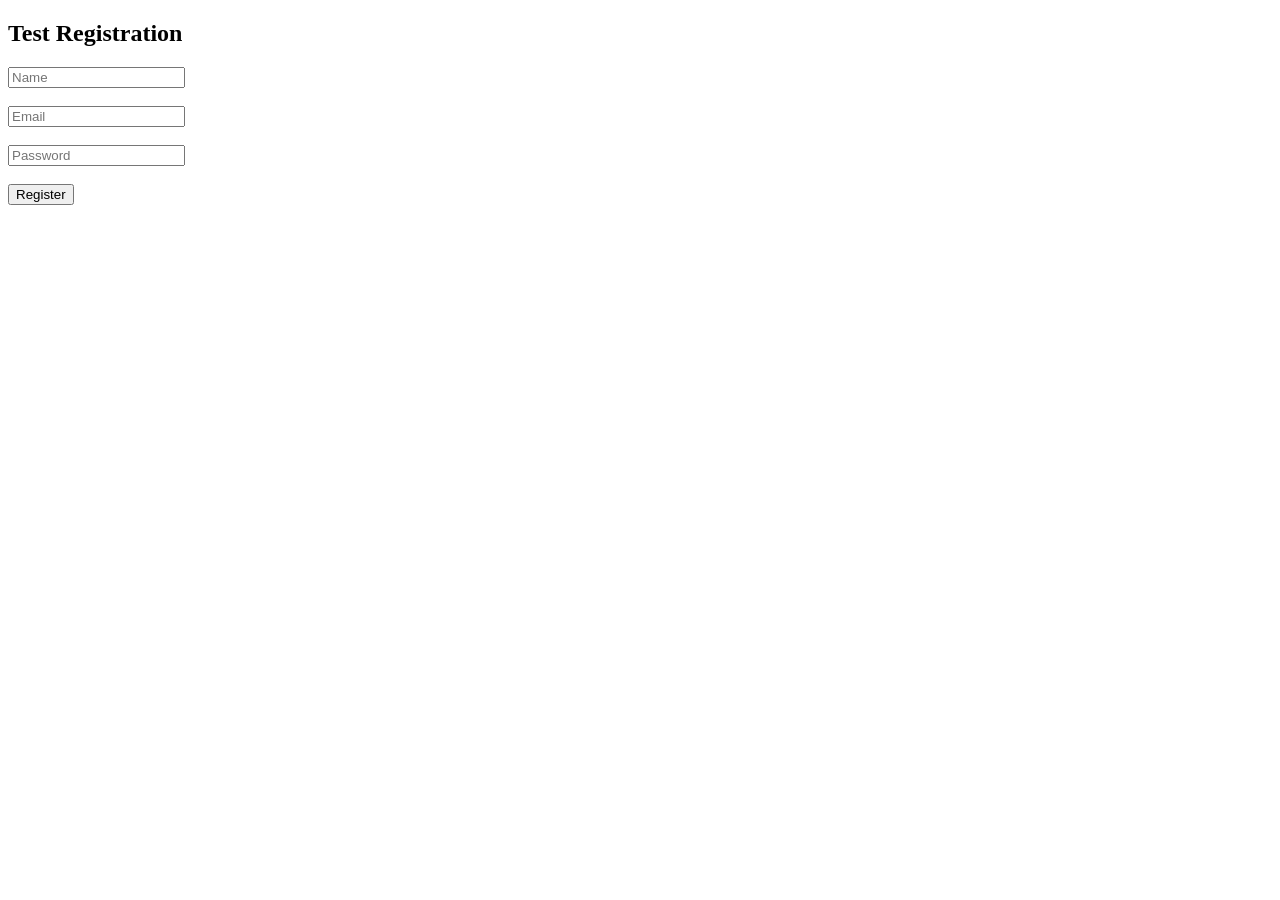
<file: test_register.html>
<!DOCTYPE html>
<html>
<head>
    <title>Test Register</title>
</head>
<body>

<h2>Test Registration</h2>

<form action="register.php" method="POST">

    <input
        type="text"
        name="name"
        placeholder="Name"
        required
    ><br><br>

    <input
        type="email"
        name="email"
        placeholder="Email"
        required
    ><br><br>

    <input
        type="password"
        name="password"
        placeholder="Password"
        required
    ><br><br>

    <button type="submit">
        Register
    </button>

</form>

</body>
</html>
</file>
